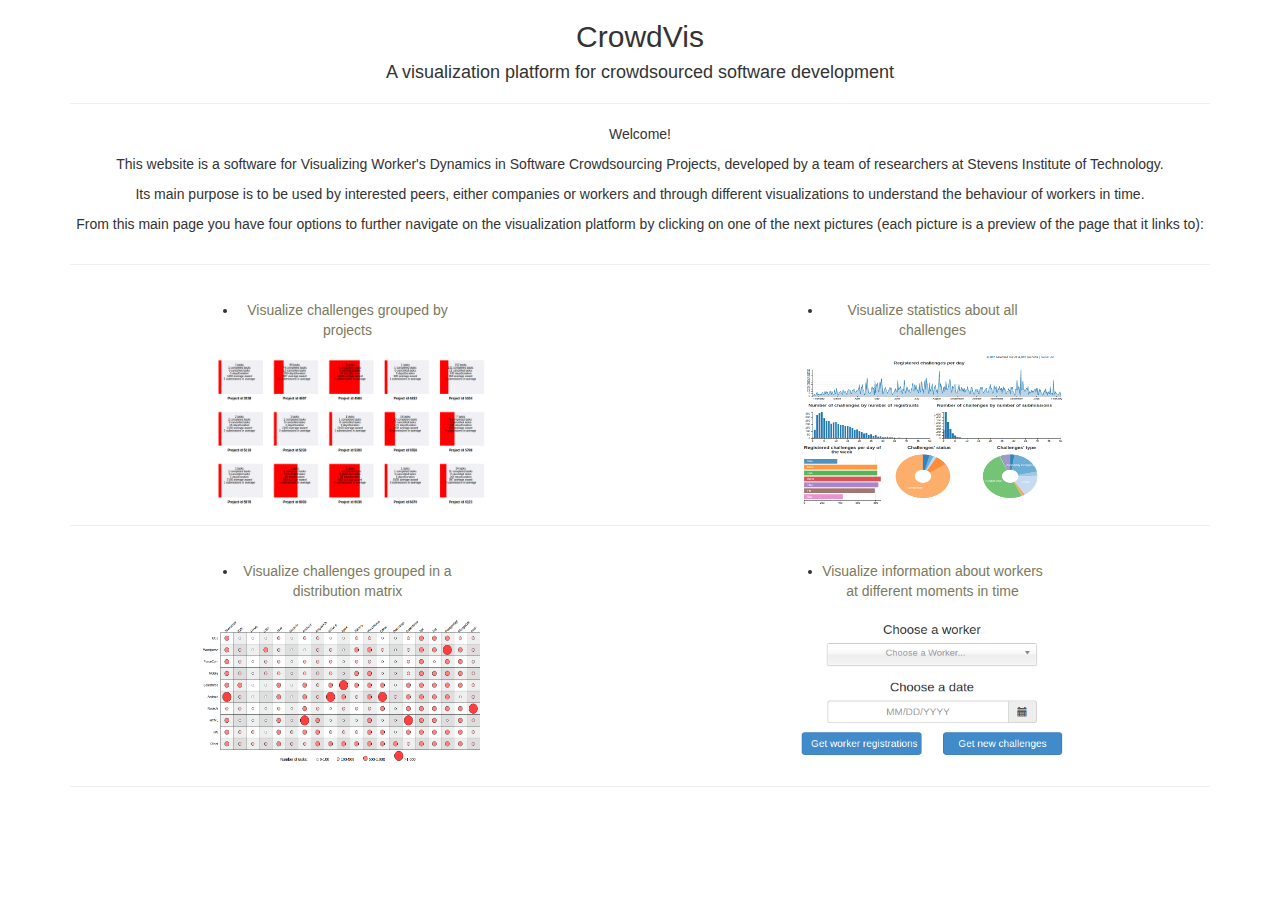
<file: gui/index.html>
<!DOCTYPE html>
<html lang="en">
<head>
	<meta charset="UTF-8">
	<title>Welcome</title>
	<link rel="stylesheet" href="css/style.css">
	<link rel="stylesheet" href="css/bootstrap.min.css">

	<script src='js/libs/jquery-1.7.2.js' type='text/javascript'></script>
	<script src='js/libs/bootstrap.min.js' type='text/javascript'></script>

	<style>
		li span { position: relative; left: -20px; color: #7c795d; font-family: 'Helvetica Neue', sans-serif;  }
		ul{ text-align:center; width:300px;margin-left:auto;margin-right:auto}
li{ float:left;padding:15px}
	</style>
</head>
<body>
	<div class="container" align="center">
		<h2 align="center">CrowdVis</h2>
		<h4 align="center">A visualization platform for crowdsourced software development</h4>

		<hr>

		<div class="row">
			<p> Welcome! </p>
			<p> 
				This website is a software for Visualizing Worker's Dynamics in Software Crowdsourcing Projects,
				developed by a team of researchers at Stevens Institute of Technology.
			</p>
			<p>
				Its main purpose is to be used by interested peers, either companies or workers and through different
				visualizations to understand the behaviour of workers in time.
			</p>
			<p>
				From this main page you have four options to further navigate on the visualization platform by clicking
				on one of the next pictures (each picture is a preview of the page that it links to):
			</p>
		</div>

		<hr>

		<div class="row">
			<div class="col-sm-6">
				<ul>
					<li><span>Visualize challenges grouped by projects</span></li>
				</ul>
				<a href="projects.html">
					<img name="groupedButton"
							onMouseOver="bigImg(this)"
							onMouseOut="normalImg(this)"
							src="data/small_multiples.png"
							width="300" height="150" border="0" alt="javascript button">
				</a>
			</div>
			<div class="col-sm-6">
				<ul>
					<li><span>Visualize statistics about all challenges</span></li>
				</ul>
				<a href="statistics.html">
					<img name="groupedButton"
							onMouseOver="bigImg(this)"
							onMouseOut="normalImg(this)"
							src="data/statistics.png"
							width="300" height="150" border="0" alt="javascript button">
				</a>
			</div>
		</div>
		<hr>
		<div class="row">
			<div class="col-sm-6">
				<ul>
					<li><span>Visualize challenges grouped in a distribution matrix</span></li>
				</ul>
				<a href="matrix.html">
					<img name="matrixButton"
							onMouseOver="bigImg(this)"
							onMouseOut="normalImg(this)"
							src="data/matrix.png"
							width="300" height="150" border="0" alt="javascript button">
				</a>
			</div>
			<div class="col-sm-6">
				<ul>
					<li><span>Visualize information about workers at different moments in time</span></li>
				</ul>
				<a href="search-workers.html">
					<img name="workersButton"
							onMouseOver="bigImg(this)"
							onMouseOut="normalImg(this)"
							src="data/workers.png"
							width="300" height="150" border="0" alt="javascript button">
				</a>
			</div>
		</div>
		<hr>
	</div>

	<script>window.jQuery || document.write('<script src="js/libs/jquery-1.7.2.min.js"><\/script>')</script>

	<script src="js/libs/coffee-script.js"></script>
	<script src="js/libs/isotope.pkgd.min.js"></script>
	<script src="js/libs/d3.min.js"></script>
	<script src="js/libs/queue.min.js"></script>

	<script src="js/utils.js"></script>

	<script type="text/javascript">
		function bigImg(x) {
			x.style.height = "200px";
			x.style.width = "400px";
		}

		function normalImg(x) {
			x.style.height = "150px";
			x.style.width = "300px";
		}

		$('#statistics').on('click', function (e) {
			url = 'statistics.html';
			window.open(url, '_self')
		})

		$('#workers').on('click', function (e) {
			url = 'search-workers.html';
			window.open(url, '_self')
		})

		var wsUrl = getWebServerURL();
		var wakeupUrl =  wsUrl + "/wakeup";
		d3.json(wakeupUrl, function (data) {

		});
	</script>
</body>
<html>
</file>
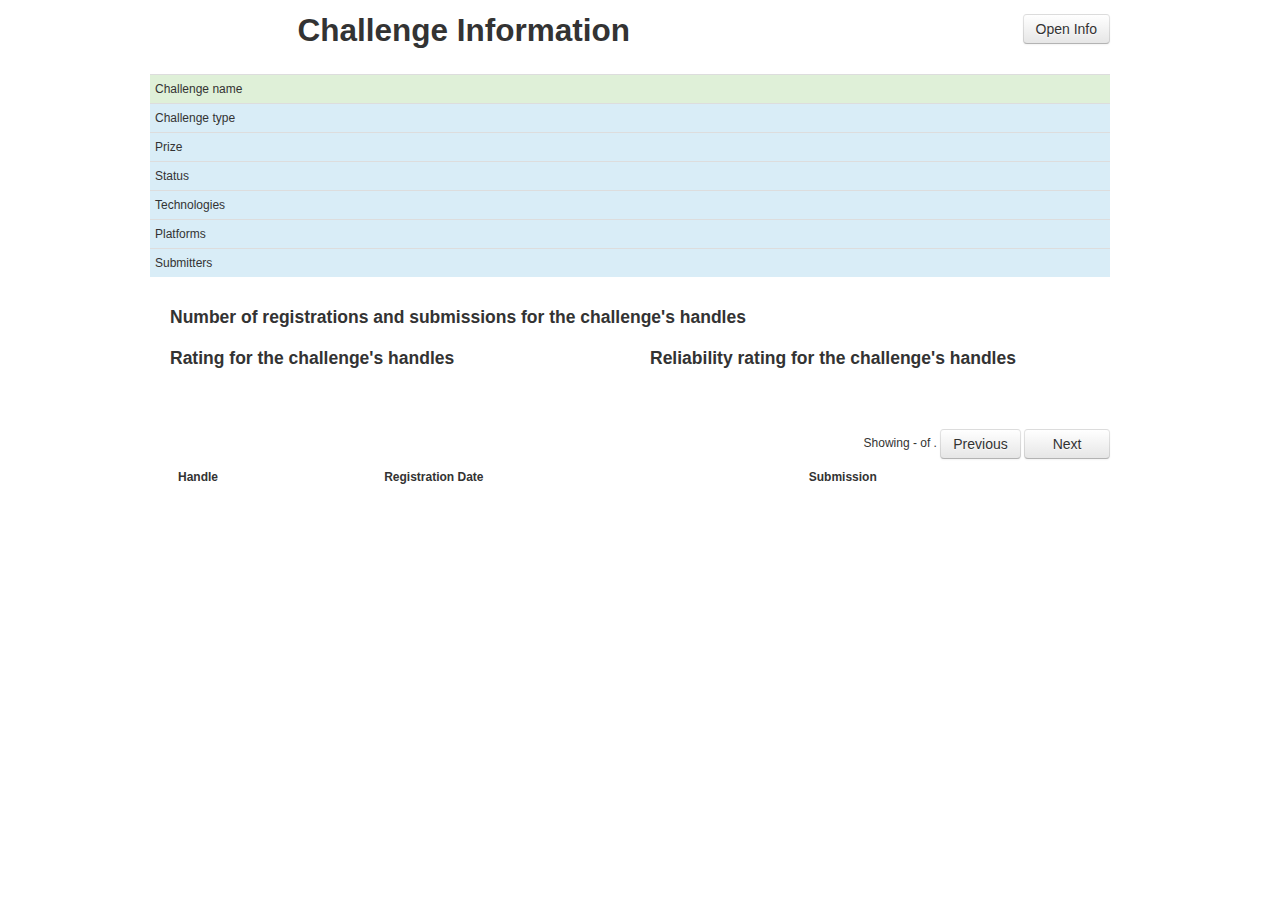
<file: gui/challenge.html>
<!DOCTYPE html>
<html lang='en'>
<head>
  <meta charset='utf-8'>

  <title>Challenge</title>

  <script src='js/libs/d3.v3.js' type='text/javascript'></script>
  <script src='js/libs/crossfilter.js' type='text/javascript'></script>
  <script src='js/libs/dc.js' type='text/javascript'></script>
  <script src='js/libs/jquery-1.9.1.min.js' type='text/javascript'></script>
  <script src='js/libs/bootstrap.min.js' type='text/javascript'></script>

  <link href='css/bootstrap2.min.css' rel='stylesheet' type='text/css'>
  <link href='css/dc.css' rel='stylesheet' type='text/css'>

  <style type="text/css"></style>
  
  <style>
    h4 span {
      font-size:14px;
      font-weight:normal;
      }
    h2 {
      float: right;
    }
    h2 span {
      font-size:14px;
      font-weight:normal;
      }

    #dc-reg-sub-chart .x.axis text, #dc-rating-chart .x.axis text, #dc-rel-rating-chart .x.axis text {
        text-anchor: end !important;
        transform: rotate(-45deg);
    }

    .header {
        cursor:pointer;
        cursor:hand;
    }

    #button_info {
        float: right;
    }
  </style>
</head>

<body>

  <div class='container' style='font: 12px sans-serif;'>
    <div class="row">
      <div class="span6">
        <h2>Challenge Information</h2>
      </div>
      <div class="span6">
        <br>
        <div id="button-info">
            <div id="button_info" class="btn" type="Button">Open Info</div>
      </div>
      </div>
    </div>

    <div class="row">

      <div id="info_hidden" style="display: none;" align="center">
        <p> You have reached the challenge level page! </p>
        <p>
          On this page there are presented informations about the challenge itself and statistics about all
          the workers that registered for this challenge. The page starts with a table that contains basic
          information like name, type, prize, etc about the challenge, continues with 3 visualizations showing
          statistics about the workers that registered for this challenge and ends with a table containing the
          workers. The user can navigate deeper to the user level page by clicking on the link provided in the
          table. 
        </p>
        <p>
          <b>Number of registrations and submissions for the challenge's handles:</b> is a double barchart showing
          how many times the workers registered and submitted solutions in their entire history on the platform.
        </p>
        <p>
          <b>Rating for challenge's handles:</b> is a barchart showing the rating for the workers that registered
          for this challenge.
        </p>
        <p>
          <b>Reliability rating for challenge's handles:</b> is a barchart showing the reliability rating for the
          workers that registered for this challenge.
        </p>
      </div>
    </div>

    <div class="row">
      <br>
      <table class="table table-striped table-condensed">
        <tbody>
          <tr class="success">
            <td>Challenge name</td>
            <td id="challenge-name"></td>
          </tr>
          <tr class="info">
            <td>Challenge type</td>
            <td id="challenge-type"></td>
          </tr>
          <tr class="info">
            <td>Prize</td>
            <td id="challenge-prize"></td>
          </tr>
          <tr class="info">
            <td>Status</td>
            <td id="challenge-status"></td>
          </tr>
          <tr class="info">
            <td>Technologies</td>
            <td id="challenge-tech"></td>
          </tr>
          <tr class="info">
            <td>Platforms</td>
            <td id="challenge-plat"></td>
          </tr>
          <tr class="info">
            <td>Submitters</td>
            <td id="challenge-sub"></td>
          </tr>
        </tbody>
      </table>
    </div>

    <div class='row'>
      <div class='span12' id='dc-reg-sub-chart'>
        <h4>
          Number of registrations and submissions for the challenge's handles
          <span>
            <a class="reset"
              href="javascript:regSubChart.filterAll();dc.redrawAll();"
              style="display: none;">
              reset
            </a>
          </span>
        </h4>
      </div>
    </div>

    <div class='row'>
      <div class='span6' id='dc-rating-chart'>
        <h4>
          Rating for the challenge's handles
          <span>
            <a class="reset"
              href="javascript:ratingChart.filterAll();dc.redrawAll();"
              style="display: none;">
              reset
            </a>
          </span>
        </h4>
      </div>

      <div class='span6' id='dc-rel-rating-chart'>
        <h4>
          Reliability rating for the challenge's handles
          <span>
            <a class="reset"
              href="javascript:relRatingChart.filterAll();dc.redrawAll();"
              style="display: none;">
              reset
            </a>
          </span>
        </h4>
      </div>
    </div>

    <div class="row">
      <div class="span12" style="height:50px;"></div>
      <div class='span12'>
          <div id="paging" style="float:right">
            Showing <span id="begin"></span>-<span id="end"></span> of <span id="size"></span>.
            <input id="last" class="btn" type="Button" value="Previous" onclick="javascript:last()" />
            <input id="next" class="btn" type="button" value="    Next    " onclick="javascript:next()"/>
          </div>
          <table class='table table-hover' id='dc-table-graph'>
            <thead>
              <tr class='header'>
                <th class="data-table-col" data-col="handle">Handle</th>
                <th class="data-table-col" data-col="registrationDate">Registration Date</th>
                <th class="data-table-col" data-col="submitted">Submission</th>
              </tr>
            </thead>
          </table>
      </div>
    </div>

  </div>

  <script src="js/utils.js"></script>
  <script src="js/challenge.js"></script>
</body>
</html>
</file>
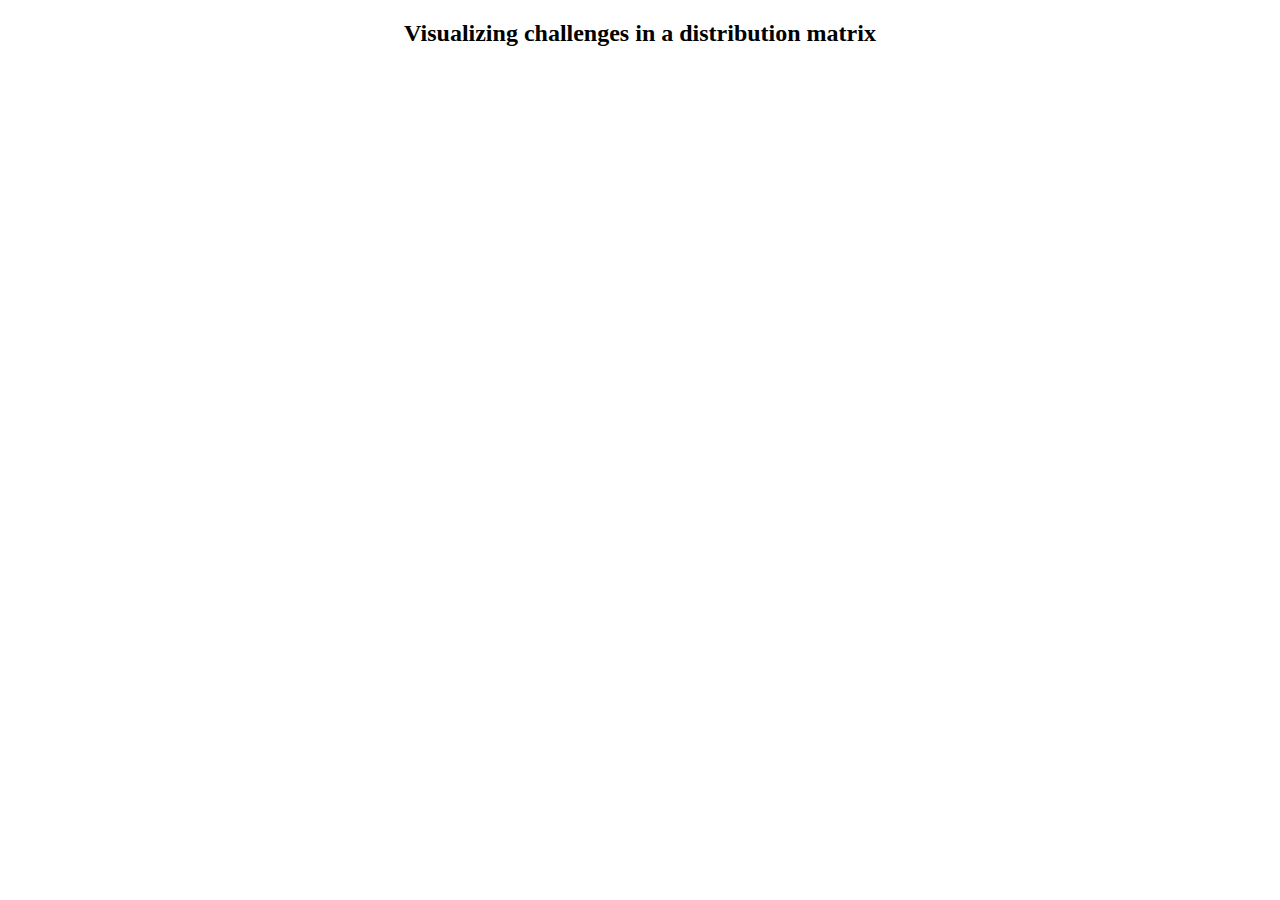
<file: gui/matrix.html>
<!DOCTYPE html>
<html lang="en">
<head>
  <meta charset="UTF-8">
  <title>TC projects</title>

  <style>
  .grow rect {
    stroke: black;
    shape-rendering: crispEdges;
    fill: none;
  }
   
   
  .axis text {
    font: 13px sans-serif;
  }
   
  .legend text {
  	font: 15px sans-serif;
  }
   
  .axis path,
  .axis line {
    fill: none;
    stroke: #000;
    shape-rendering: crispEdges;
  }
   
  .x.axis path,
  .x.axis line {
    display: none;
  }
   
   
  .y.axis path,
  .y.axis line {
    display: none;
  }
  </style>
</head>

<body>
  <div class="container" align="center">
    <h2 align="center">Visualizing challenges in a distribution matrix</h2>
  
    <svg class="chart"></svg>
  </div>

  <script src="http://d3js.org/d3.v3.min.js"></script>

  <script src="js/matrix.js"></script>
</body>
</file>
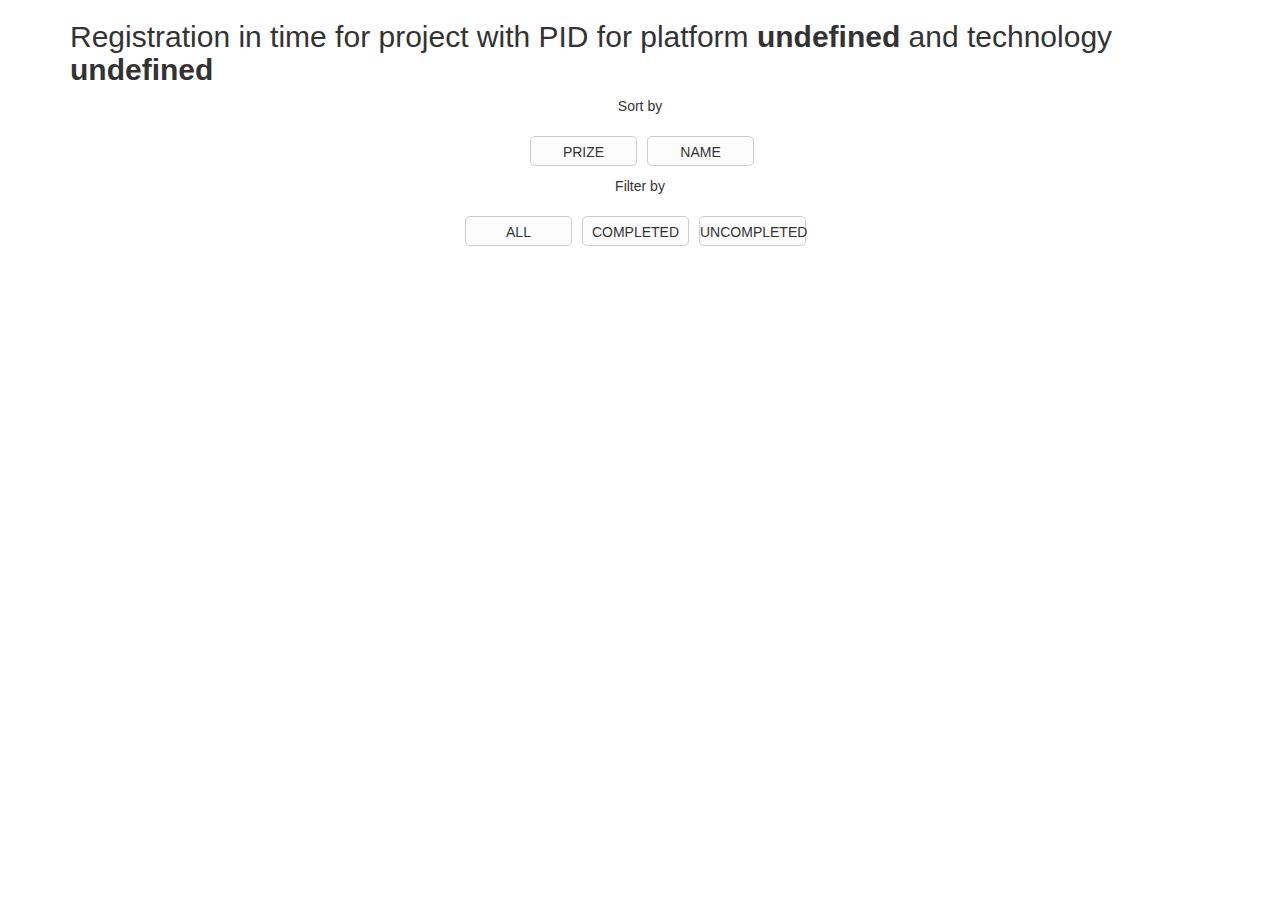
<file: gui/project.html>
<!DOCTYPE html>
<html lang="en">
<head>
	<meta charset="UTF-8">
	<title>Project status</title>
	<link rel="stylesheet" href="css/style.css">
	<link rel="stylesheet" href="css/bootstrap.min.css">
</head>
<body>
	<div class="container">
		<h2 id="header">Registration in time for project with PID </h2>

		<p align="center"> Sort by </p>
		<div id="button-wrap-sort">
	        <div id="prize" class="button">PRIZE</div>
	        <div id="name" class="button">NAME</div>
      	</div>

      	<p align="center"> Filter by </p>
		<div id="button-wrap-filter">
			<div id="all" data-filter="*" class="button">ALL</div>
	        <div id="completed" data-filter=".completed" class="button">COMPLETED</div>
	        <div id="uncompleted" data-filter=".uncompleted" class="button">UNCOMPLETED</div>
      	</div>

		<div id="vis"></div>
	</div>

	<script>window.jQuery || document.write('<script src="js/libs/jquery-1.7.2.min.js"><\/script>')</script>

	<script src="js/libs/coffee-script.js"></script>
	<script src="js/libs/isotope.pkgd.min.js"></script>
	<script src="js/libs/d3.min.js"></script>
	<script src="js/libs/queue.min.js"></script>
	<script type="text/coffeescript" src="coffee/tasks.coffee"></script>
</body>
<html>
</file>
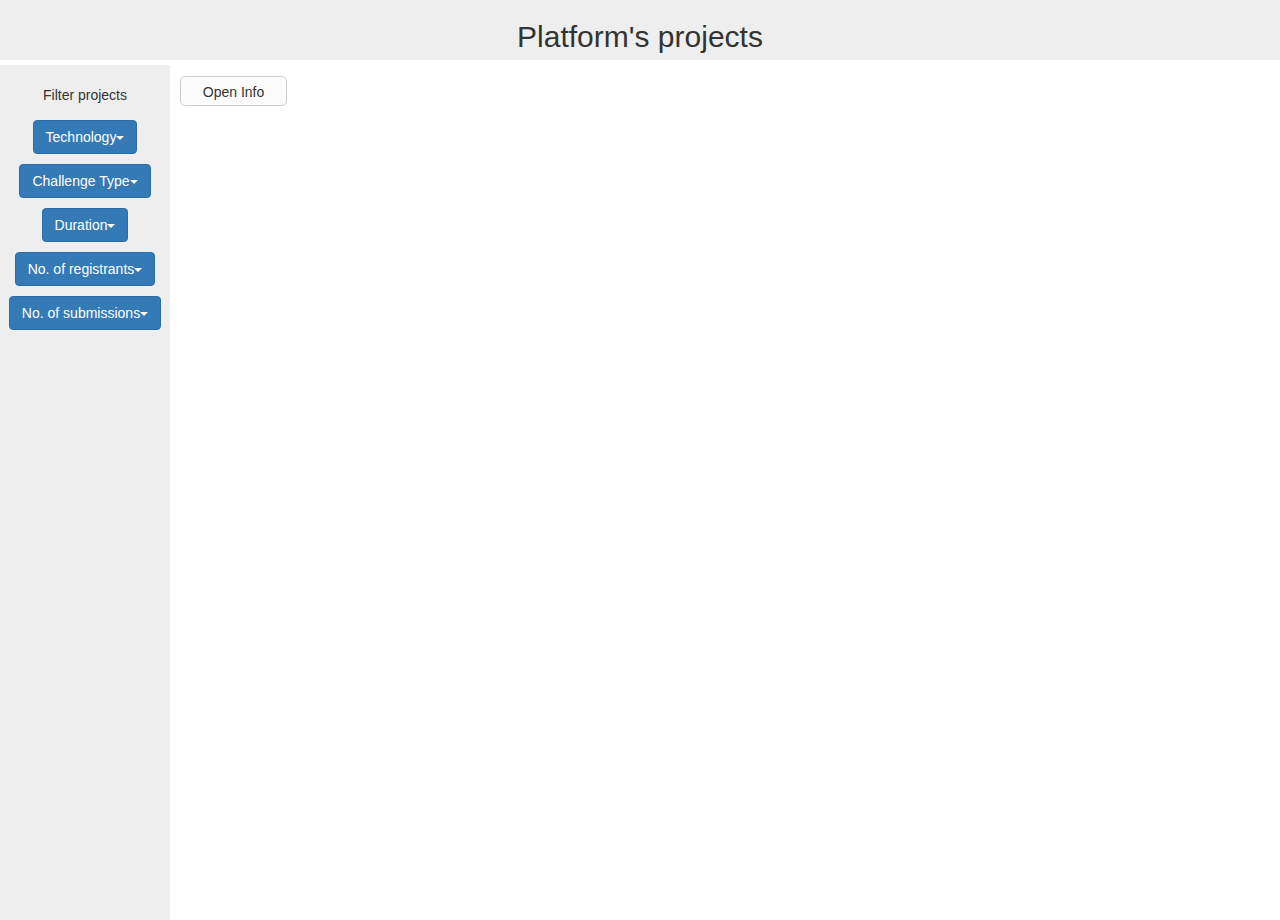
<file: gui/projects.html>
<!DOCTYPE html>
<html lang="en">
<head>
	<meta charset="UTF-8">
	<title>TC projects</title>

	<link rel="stylesheet" href="css/bootstrap.min.css">
	<link rel="stylesheet" href="css/style.css">
	<link rel="stylesheet" href="css/projects_style.css">
</head>
<body>
	<div id="top">
		<h2 align="center">Platform's projects</h2>
	</div>
	<hr>

	<div id="left">
			<ul id="nav" align="center">
				<li>
					Filter projects
				</li>
				<li class="dropdown">
					<button class="btn btn-primary dropdown-toggle" type="button" data-toggle="dropdown">
						Technology<span class="caret"></span>
					</button>
					<ul id="tech" class="dropdown-menu">
						<li><a id="html" data-filter=".html" href="#">HTML</a></li>
						<li><a id="css" data-filter=".css" href="#">CSS</a></li>
						<li><a id="java" data-filter=".java" href="#">Java</a></li>
						<li><a id="js" data-filter=".javascript" href="#">JavaScript</a></li>
						<li><a id="c++" data-filter=".c++" href="#">C++</a></li>
						<li><a id="nodejs" data-filter=".nodejs" href="#">Node.js</a></li>
						<li><a id="python" data-filter=".python" href="#">Python</a></li>
						<li><a id="csharp" data-filter=".csharp" href="#">C#</a></li>
						<li><a id="dojo" data-filter=".dojo" href="#">Dojo</a></li>
						<li><a id="android" data-filter=".android" href="#">Android</a></li>
						<li><a id="ios" data-filter=".ios" href="#">iOS</a></li>

						<li><a id="other" data-filter=".other" href="#">Other</a></li>

						<li><a id="all" data-filter="*" href="#">All</a></li>
					</ul>
				</li>
				<li class="dropdown">
					<button class="btn btn-primary dropdown-toggle" type="button" data-toggle="dropdown">
						Challenge Type<span class="caret"></span>
					</button>
					<ul id="type" class="dropdown-menu">
						<li><a id="first2finish" data-filter=".first2finish" href="#">First 2 Finish</a></li>
						<li><a id="assemblycompetition" data-filter=".assemblycompetition" href="#">Assembly Competition</a></li>
						<li><a id="code" data-filter=".code" href="#">Code</a></li>
						<li><a id="uiprototypecompetition" data-filter=".uiprototypecompetition" href="#">UI Prototype Competition</a></li>
						<li><a id="bughunt" data-filter=".bughunt" href="#">Bug Hunt</a></li>
						<li><a id="architecture" data-filter=".architecture" href="#">Architecture</a></li>
						<li><a id="copilotposting" data-filter=".copilotposting" href="#">Copilot Posting</a></li>
						<li><a id="contentcreation" data-filter=".contentcreation" href="#">Content Creation</a></li>
						<li><a id="testsuites" data-filter=".testsuites" href="#">Test Suites</a></li>
						<li><a id="testscenarios" data-filter=".testscenarios" href="#">Test Scenarios</a></li>
						<li><a id="conceptualization" data-filter=".conceptualization" href="#">Conceptualization</a></li>

						<li><a id="all" data-filter="*" href="#">All</a></li>
					</ul>
				</li>
				<li class="dropdown">
					<button class="btn btn-primary dropdown-toggle" type="button" data-toggle="dropdown">
						Duration<span class="caret"></span>
					</button>
					<ul id="duration" class="dropdown-menu">
						<li><a id="ten" data-filter=".ten" href="#">1 to 10 days</a></li>
						<li><a id="thirty" data-filter=".thirty" href="#">11 to 30 days</a></li>
						<li><a id="hundred" data-filter=".hundred" href="#">31 to 100 days</a></li>
						<li><a id="more" data-filter=".more" href="#">more than 100 days</a></li>

						<li><a id="all" data-filter="*" href="#">All</a></li>
					</ul>
				</li>
				<li class="dropdown">
					<button class="btn btn-primary dropdown-toggle" type="button" data-toggle="dropdown">
						No. of registrants<span class="caret"></span>
					</button>
					<ul id="registrants" class="dropdown-menu">
						<li><a id="fivereg" data-filter=".fivereg" href="#">0 to 5</a></li>
						<li><a id="twentyreg" data-filter=".twentyreg" href="#">6 to 20</a></li>
						<li><a id="fiftyreg" data-filter=".fiftyreg" href="#">21 to 50</a></li>
						<li><a id="hundredreg" data-filter=".hundredreg" href="#">51 to 100</a></li>
						<li><a id="morereg" data-filter=".morereg" href="#">more than 100</a></li>

						<li><a id="all" data-filter="*" href="#">All</a></li>
					</ul>
				</li>
				<li class="dropdown">
					<button class="btn btn-primary dropdown-toggle" type="button" data-toggle="dropdown">
						No. of submissions<span class="caret"></span>
					</button>
					<ul id="submissions" class="dropdown-menu">
						<li><a id="onesub" data-filter=".onesub" href="#">1</a></li>
						<li><a id="twosub" data-filter=".twosub" href="#">2</a></li>
						<li><a id="fivesub" data-filter=".fivesub" href="#">3 to 5</a></li>
						<li><a id="tensub" data-filter=".tensub" href="#">6 to 10</a></li>
						<li><a id="moresub" data-filter=".moresub" href="#">more than 10</a></li>

						<li><a id="all" data-filter="*" href="#">All</a></li>
					</ul>
				</li>
			</ul>
		</div>

	<div id="content">
		<div id="button-info">
	        <div id="button_info" class="button">Open Info</div>
      	</div>

		<div id="info_hidden" style="display: none;" align="center">
			<p> You have reached the project level page! </p>
			<p>
				In this page all the projects are presented using small multiples visualization, each of the squares
				representing a project. The squares are drawn using red and grey color, representing the percentage of 
				projects that has been completed or canceled within that project. Further on, the squares show some 
				information about the project in order to get a glimpse about that project before clicking on it. Clicking
				on one of the squares is getting you to the project's challenges level where you will be able to
				visualize another small multiple containing all the challenges that belongs to a specific project.
			</p>
			<p>
				On the left hand side of the page there is filtering section. You can select multiple filters for searching
				for the project that it is the most interesting you.
			</p>
		</div>

		<div> </div>

		<div class="container" align="center">
			<div id="vis" style="position: absolute;"></div>
		</div>
	</div>

	<!--<script>window.jQuery || document.write('<script src="js/libs/jquery-1.7.2.min.js"><\/script>')</script>-->

	<script src="js/libs/coffee-script.js"></script>
	<script src="js/libs/d3.min.js"></script>
	<script src="js/libs/queue.min.js"></script>
	<script type="text/coffeescript" src="coffee/projects.coffee"></script>

	<!-- Latest compiled and minified CSS -->
	<link rel="stylesheet" href="http://maxcdn.bootstrapcdn.com/bootstrap/3.3.6/css/bootstrap.min.css">
	<!-- jQuery library -->
	<script src="https://ajax.googleapis.com/ajax/libs/jquery/1.12.0/jquery.min.js"></script>
	<!-- Latest compiled JavaScript -->
	<script src="http://maxcdn.bootstrapcdn.com/bootstrap/3.3.6/js/bootstrap.min.js"></script>

	<script src="js/libs/isotope.pkgd.min.js"></script>
</body>
<html>
</file>
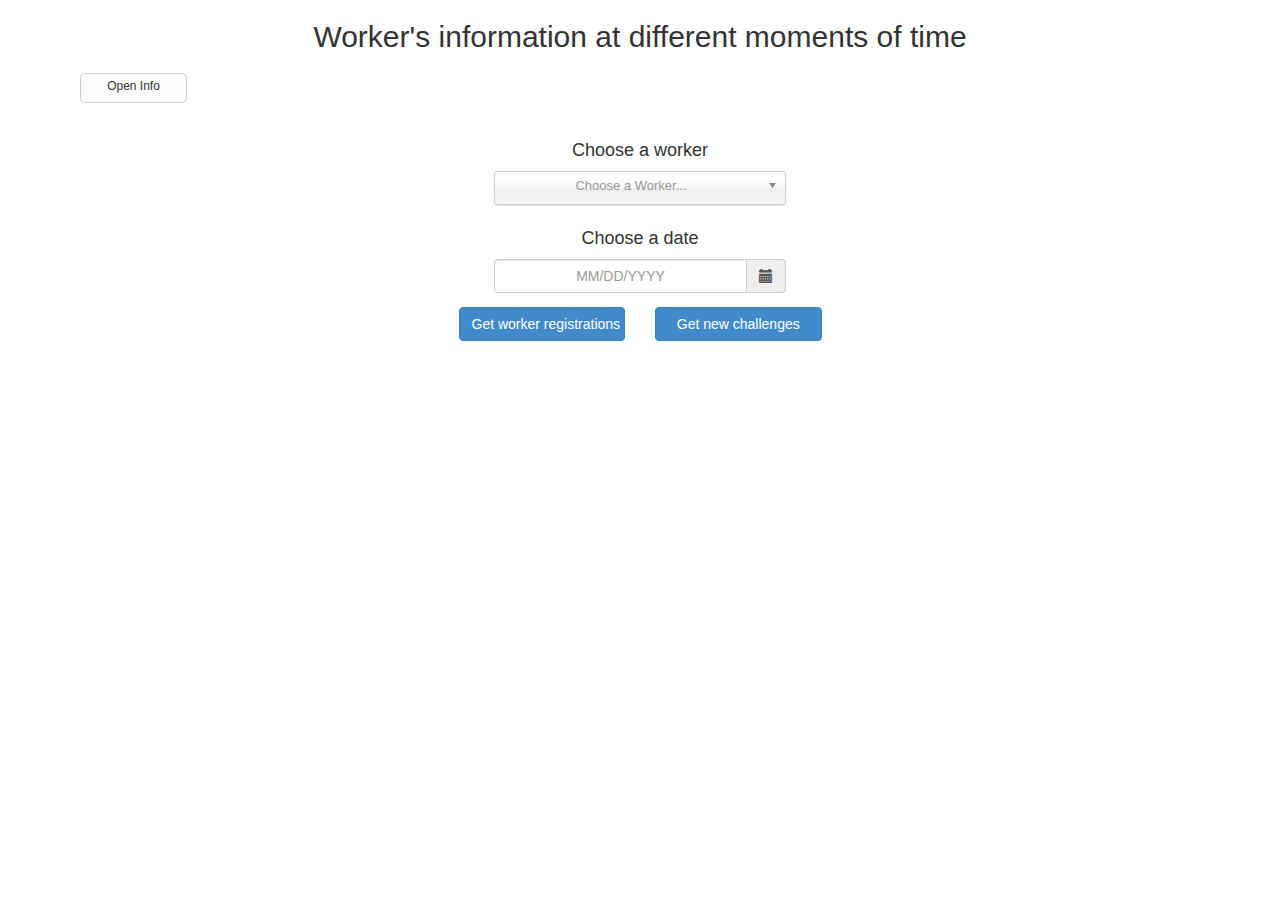
<file: gui/search-workers.html>
<!DOCTYPE html>
<html lang="en">
<head>
	<meta charset="UTF-8">
	<title>Workers searching</title>

	<script src='js/libs/d3.v3.js' type='text/javascript'></script>
	<script src='js/libs/crossfilter.js' type='text/javascript'></script>
	<script src='js/libs/dc.js' type='text/javascript'></script>
	<script src='js/libs/jquery-1.9.1.min.js' type='text/javascript'></script>
	<script src='js/libs/jquery-ui-1.12.1.js' type='text/javascript'></script>

	<script src='js/libs/bootstrap.min.js' type='text/javascript'></script>

	<link href='css/bootstrap.min.css' rel='stylesheet' type='text/css'>
	<link href='css/dc.css' rel='stylesheet' type='text/css'>
	<link href='css/jquery-ui-1.12.1.css' rel='stylesheet' type='text/css'>

	<link rel="stylesheet" href="css/style.css">

	<script src='js/libs/chosen.jquery.min.js' type='text/javascript'></script>
	<script src='js/libs/chosen.proto.min.js' type='text/javascript'></script>

	<link href='js/libs/chosen.min.css' rel='stylesheet' type='text/css'>

	<style type="text/css">
		.date-form {
			width: 50%;
		}

		#button-run {
			width: 30%;
			height: 34px;
			float: right;
		}

		#button-get-chal {
			width: 30%;
			height: 34px;
			float: left;
		}

		.chosen-container-single .chosen-single {
			height: 34px;
			border-radius: 3px;
			border: 1px solid #CCCCCC;
		}
		.chosen-container-single .chosen-single span {
			padding-top: 2px;
		}
		.chosen-container-single .chosen-single div b {
			margin-top: 2px;
		}
	</style>
</head>
<body>
	<div class="container" align="center">
		<div class="row">
			<div class="col-sm-12">
				<h2>Worker's information at different moments of time</h2>
			</div>
		</div>

		<div class="row">
		<div class="col-sm-12">
				<div id="button-info">
					<div id="button_info" class="button" type="Button">Open Info</div>
				</div>
			</div>
		</div>

		<div class="row">
			<div id="info_hidden" style="display: none;" align="center">
				<p> You have reached the workers searching level! </p>
				<p>
					This page is a fast way to access information about a worker. It provides two types of information:
				</p>
				<p>
					<b>The worker's registrations</b> can be accessed by clicking the first button: <i>Get worker registrations</i>.
					Previously, the user needs to click on the dropdown box and select a worker. If no date is selected from the second box,
					then all worker's registrations are going to be pulled out. If a date is selected, only the challenges that the user was
					registered for at that date will be showed up.
				</p>
				<p>
					<b>The available challenges</b> for the worker can be accessed by clicking the second button: <i>Get new challenges</i>.
					Previously, the user needs to click on the datetime box and select a date. The result will be a table containing all
					the available challenges at the chosen date.
				</p>
				<p>
					From this page the user can navigate to the project page, challenge page and worker page by clicking on different links
					provided once the information is pulled out as explained before.
				</p>
			</div>
		</div>

		<br> <br>

		<div class="row">
			<div class="col-sm-3"> </div>
			<div class="col-sm-6">
				<div class="row">
					<h4>Choose a worker</h4>
					<select id="projectSelectorDropdown" data-placeholder="Choose a Worker..." class="chosen-select" tabindex="2">
						<option value=""></option>
					</select>
				</div>
				<br>
				<div class="row">
				<h4>Choose a date</h4>
					<div class="date-form">
						<div class="control-group">
								<div class="controls">
								<div class="input-group">
									<input id="date-picker-1" type="text" class="date-picker form-control" placeholder="MM/DD/YYYY" style="text-align:center"/>
									<label for="date-picker-1" class="input-group-addon btn"><span class="glyphicon glyphicon-calendar"></span></label>
								</div>
							</div>
						</div>
					</div>
				</div>
			</div>
		</div>

		<br>
		<div class="row">
			<div class="col-sm-6">
				<div id="button-run" class="btn btn-primary btn-default" type="Button">Get worker registrations</div>
			</div>
			<div class="col-sm-6">
				<div id="button-get-chal" class="btn btn-primary btn-default" type="Button">Get new challenges</div>
			</div>
		</div>

		<br> <br>
		<div class="row" style="display: none;" id="registrations-table">
			<h3 id="registrations-title"></h3>
			<div id="paging" style="float:right">
				Showing <span id="begin-reg"></span>-<span id="end-reg"></span> of <span id="size-reg"></span>.
				<input id="last-reg" class="btn btn-secondary" type="button" value="Previous" onclick="javascript:last('reg')" />
				<input id="next-reg" class="btn" type="button" value="    Next    " onclick="javascript:next('reg')"/>
			</div>
			<table class='table table-hover' id='dc-reg-table'>
				<thead>
					<tr class='header'>
						<th>Challenge Name</th>
						<th>Registration Start Date</th>
						<th>Submission End Date</th>
						<th>Challenge Type</th>
						<th>Submitted</th>
						<th>Prize</th>
					</tr>
				</thead>
			</table>
		</div>

		<br> <br>
		<div class="row" style="display: none;" id="new-challenges-table">
			<h3 id="new-challenges-title"></h3>
			<div id="paging" style="float:right">
				Showing <span id="begin-chl"></span>-<span id="end-chl"></span> of <span id="size-chl"></span>.
				<input id="last-chl" class="btn btn-secondary" type="button" value="Previous" onclick="javascript:last('chl')" />
				<input id="next-chl" class="btn" type="button" value="    Next    " onclick="javascript:next('chl')"/>
			</div>
			<table class='table table-hover' id='dc-new-challenges-table'>
				<thead>
					<tr class='header'>
						<th>Challenge Name</th>
						<th>Registration Start Date</th>
						<th>Submission End Date</th>
						<th>Challenge Type</th>
						<th>Number of registrants</th>
						<th>Prize</th>
					</tr>
				</thead>
			</table>
		</div>
	</div>

	<script src="js/utils.js"></script>
	<script src="js/search-workers.js"></script>

	<script>
		$(function() {
			$('.chosen-select').chosen();
			$('.chosen-select-deselect').chosen({ allow_single_deselect: true });
			$('.date-picker').datepicker({
				dateFormat: 'yy-mm-dd'
			});
		});
	</script>
</body>
</html>
</file>
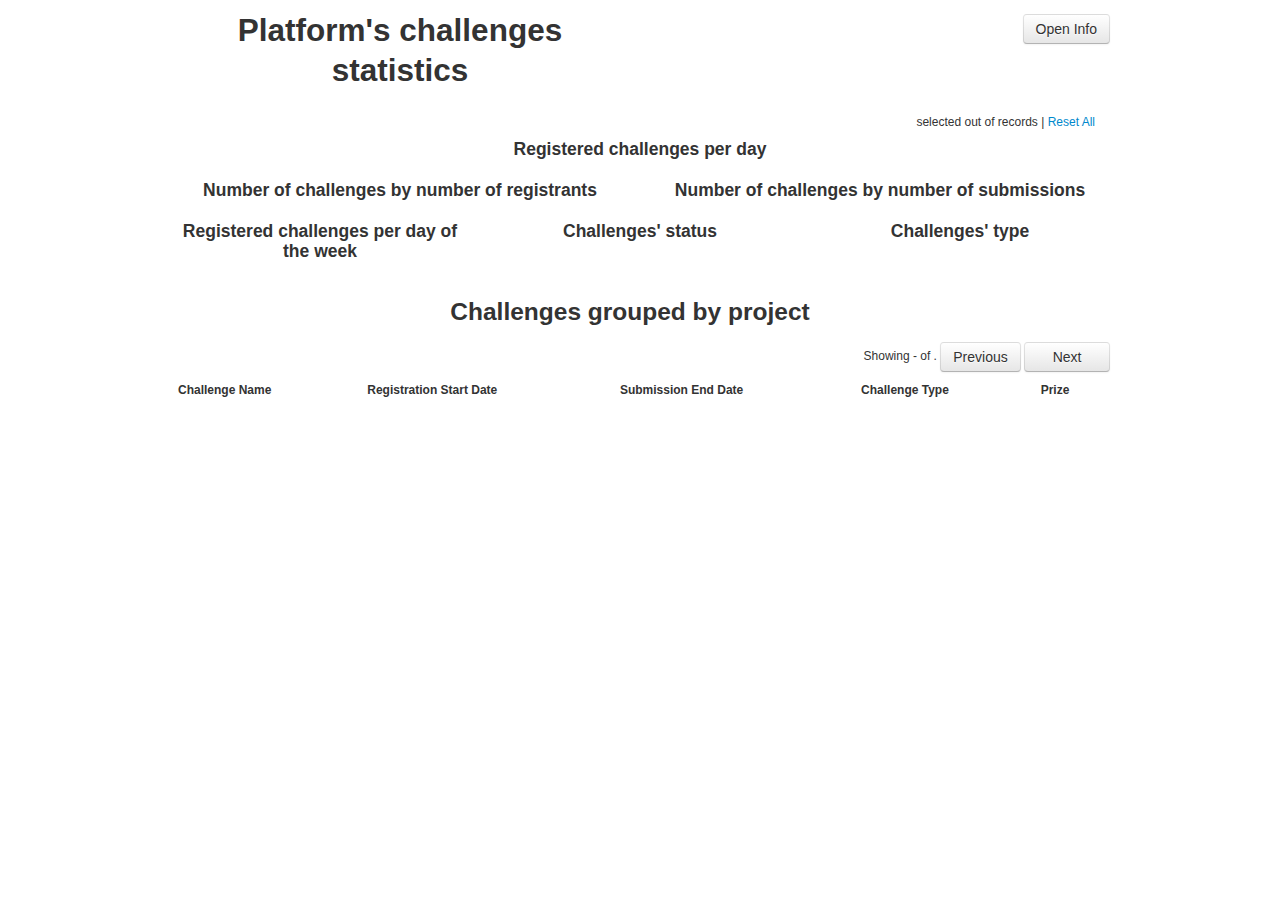
<file: gui/statistics.html>
<!DOCTYPE html>
<html lang='en'>
<head>
  <meta charset='utf-8'>

  <title>Statistics</title>

  <script src='js/libs/d3.v3.js' type='text/javascript'></script>
  <script src='js/libs/crossfilter.js' type='text/javascript'></script>
  <script src='js/libs/dc.js' type='text/javascript'></script>
  <script src='js/libs/jquery-1.9.1.min.js' type='text/javascript'></script>
  <script src='js/libs/bootstrap.min.js' type='text/javascript'></script>

  <link href='css/bootstrap2.min.css' rel='stylesheet' type='text/css'>
  <link href='css/dc.css' rel='stylesheet' type='text/css'>

  <style type="text/css"></style>
  
  <style>
    h4 span {
      font-size:14px;
      font-weight:normal;
      }
    h2 {
      float: right;
    }
    h2 span {
      font-size:14px;
      font-weight:normal;
      }
    h4, h2, h3 {
      text-align: center;
    }
    #button_info {
        float: right;
    }

    .dc-chart g.row text {
      fill: black;
    }
  </style>
</head>

<body>

<div class='container' style='font: 12px sans-serif;'>
  <div class="row">
    <div class="span6">
      <h2>Platform's challenges statistics</h2>
    </div>
    <div class="span6">
      <br>
      <div id="button-info">
        <div id="button_info" class="btn" type="Button">Open Info</div>
      </div>
    </div>
  </div>

  <div class="row">
      <div id="info_hidden" style="display: none;" align="center">
        <p> You have reached the statistics level page! </p>
        <p>
          On this page there are presented statistics about the platform. It contains 6 interactive visualizations
          that can be filtered out. Nevertheless, the other visualizations will respond to any visualization filtering.
          On the top of the page, the user can see the total number of challenges and the number of challenges that are
          currently selected after applying different filters.
        </p>
        <p>
          <b>Registered challenges per day</b> is a line chart that shows how the challenges got added to the platform
          during the entire period that exists in the database. On the horizontal axis, the time is represented while the
          vertical one shows the number of challenges that have been added on a specific day. The visualization can be filtered
          out by dragging regions with the mouse.
        </p>
        <p>
          <b>Number of challenges by number of registrants</b> is a barchart that represents a histogram showing how many
          people are usually registering for challenges. The horizontal axis shows how many people registered for a challenge while
          on the vertical one is represented the number of occurrences for that specific number of registrations.
        </p>
        <p>
          <b>Number of challenges by number of submissions</b> is a similar barcharr to the previous one but representing the
          number of submissions for challenges on the horizantal axis. 
        </p>
        <p>
          <b>Registered challenges per day of the week</b> is a rowchart that basically shows the same information as the
          line chart but grouped by the day of the week this time. Thus, the user can see how many challenges has been added on each
          day of the week.
        </p>
        <p>
          <b>Challenges' statuses</b> is a piechart that shows how many challenges have been completed or not. It can be filtered out
          by clicking on different pie chart chunks. 
        </p>
        <p>
          <b>Challenges' types</b> is a piechart that shows how many challenges exist of what type. It can be also filtered out
          by clicking on different pie chart chunks.
        </p>
        <p>
          <b>Challenges grouped by projects</b> is a data table containing all the challenges from the database where only the ones that the user applied filters for.
        </p>
      </div>
  </div>

  <div class="row">
    <div class="span6 dc-data-count">
        <span style="float: right;">
          <span class="filter-count"></span>
           selected out of 
          <span class="total-count"></span>
           records | 
          <a href="javascript:dc.filterAll(); dc.renderAll();">Reset All</a>
        </span>
      
    </div>
  </div>

  <div class='row'>
    <div class='span12' id='dc-time-chart'>
      <h4>
    Registered challenges per day
        <span>
          <a class="reset"
            href="javascript:timeChart.filterAll();dc.redrawAll();"
            style="display: none;">
            reset
          </a>
        </span>
    </h4>
    </div>
  </div>
    
  <div class='row'>
    <div class='span6' id='dc-numRegistrants-chart'>
      <h4>
		Number of challenges by number of registrants
        <span>
          <a class="reset"
            href="javascript:numRegistrantsChart.filterAll();dc.redrawAll();"
            style="display: none;">
            reset
          </a>
        </span>
	  </h4>
    </div>
    <div class='span6' id='dc-numSubmissions-chart'>
	  <h4>
		Number of challenges by number of submissions
        <span>
          <a class="reset"
            href="javascript:numSubmissionsChart.filterAll();dc.redrawAll();"
            style="display: none;">
            reset
          </a>
        </span>
      </h4>
    </div>   
  </div>

  <div class='row'>
    <div class='span4' id='dc-dayweek-chart'>
      <h4>
        Registered challenges per day of the week
        <span>
          <a class="reset"
            href="javascript:dayOfWeekChart.filterAll();dc.redrawAll();"
            style="display: none;">
            reset
          </a>
        </span>
      </h4>
        <div class="clearfix"></div>
    </div>
    <div class='span4' id='dc-status-chart'>
	  <h4>
		Challenges' status
        <span>
          <a class="reset"
            href="javascript:statusChart.filterAll();dc.redrawAll();"
            style="display: none;">
            reset
          </a>
        </span>
      </h4>
    </div>   
    <div class='span4' id='dc-challengeType-chart'>
	  <h4>
    Challenges' type
        <span>
          <a class="reset"
            href="javascript:challengeTypeChart.filterAll();dc.redrawAll();"
            style="display: none;">
            reset
          </a>
        </span>
      </h4>
    </div> 
  </div>

  <div class="row">
    <div class="span12" style="height:20px;"></div>
      <h3>Challenges grouped by project</h3>
      <div class='span12'>
          <div id="paging" style="float:right">
            Showing <span id="begin"></span>-<span id="end"></span> of <span id="size"></span>.
            <input id="last" class="btn" type="Button" value="Previous" onclick="javascript:last()" />
            <input id="next" class="btn" type="button" value="    Next    " onclick="javascript:next()"/>
          </div>
          <table class='table table-hover' id='dc-table-graph'>
            <thead>
              <tr class='header'>
                <th>Challenge Name</th>
                <th>Registration Start Date</th>
                <th>Submission End Date</th>
                <th>Challenge Type</th>
                <th>Prize</th>
              </tr>
            </thead>
          </table>
      </div>
    </div>
</div>

<script src="js/utils.js"></script>
<script src="js/statistics.js"></script>

</body>
</html>
</file>
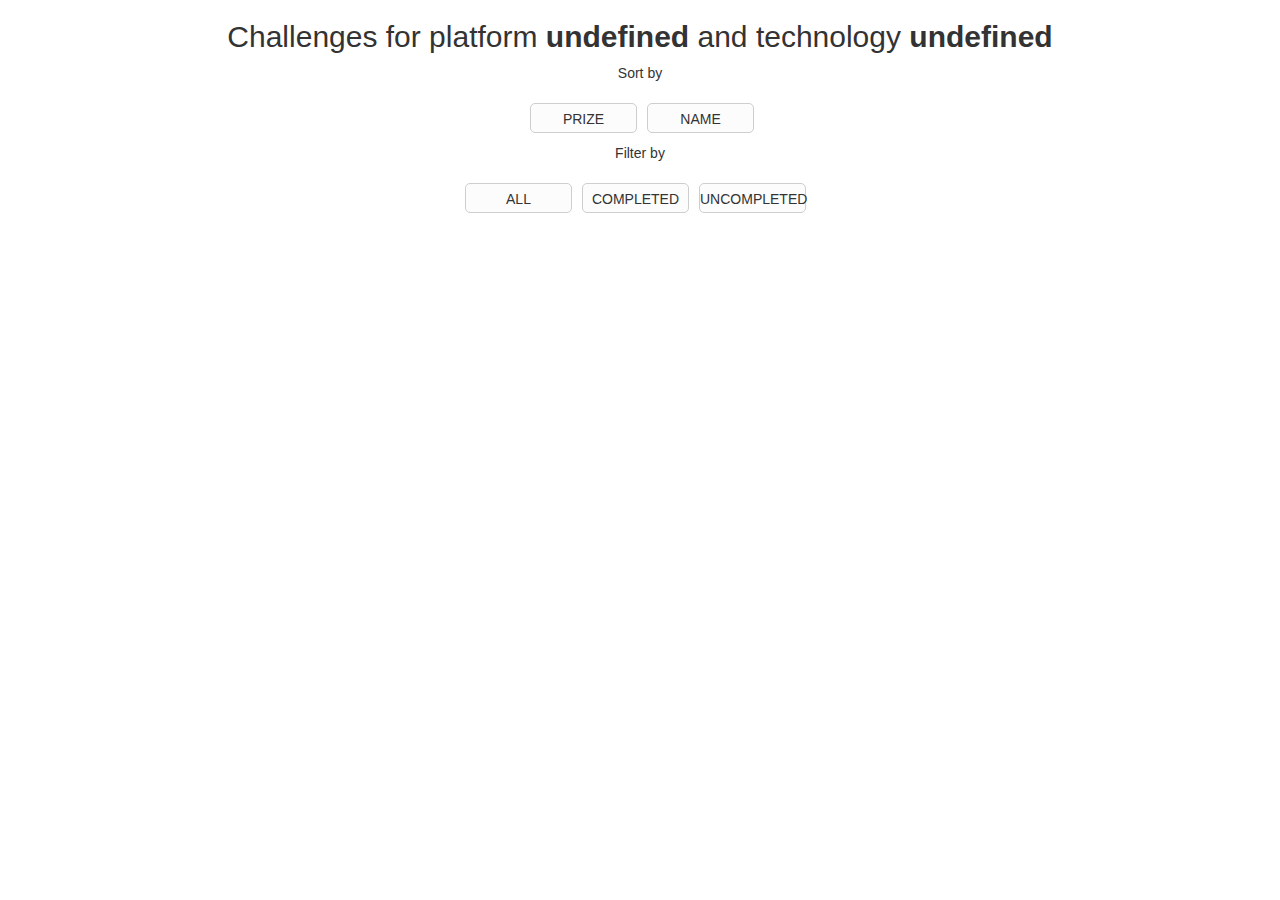
<file: gui/tasks.html>
<!DOCTYPE html>
<html lang="en">
<head>
	<meta charset="UTF-8">
	<title>Project's challenges</title>
	<link rel="stylesheet" href="css/style.css">
	<link rel="stylesheet" href="css/bootstrap.min.css">
</head>
<body>
	<div class="container" align="center">
		<h2 id="header">Challenges</h2>

		<p align="center"> Sort by </p>
		<div id="button-wrap-sort">
	        <div id="prize" class="button">PRIZE</div>
	        <div id="name" class="button">NAME</div>
      	</div>

      	<p align="center"> Filter by </p>
		<div id="button-wrap-filter">
			<div id="all" data-filter="*" class="button">ALL</div>
	        <div id="completed" data-filter=".completed" class="button">COMPLETED</div>
	        <div id="uncompleted" data-filter=".uncompleted" class="button">UNCOMPLETED</div>
      	</div>

		<div id="vis"></div>
	</div>

	<script>window.jQuery || document.write('<script src="js/libs/jquery-1.7.2.min.js"><\/script>')</script>

	<script src="js/libs/coffee-script.js"></script>
	<script src="js/libs/isotope.pkgd.min.js"></script>
	<script src="js/libs/d3.min.js"></script>
	<script src="js/libs/queue.min.js"></script>
	<script type="text/coffeescript" src="coffee/tasks.coffee"></script>
</body>
<html>
</file>
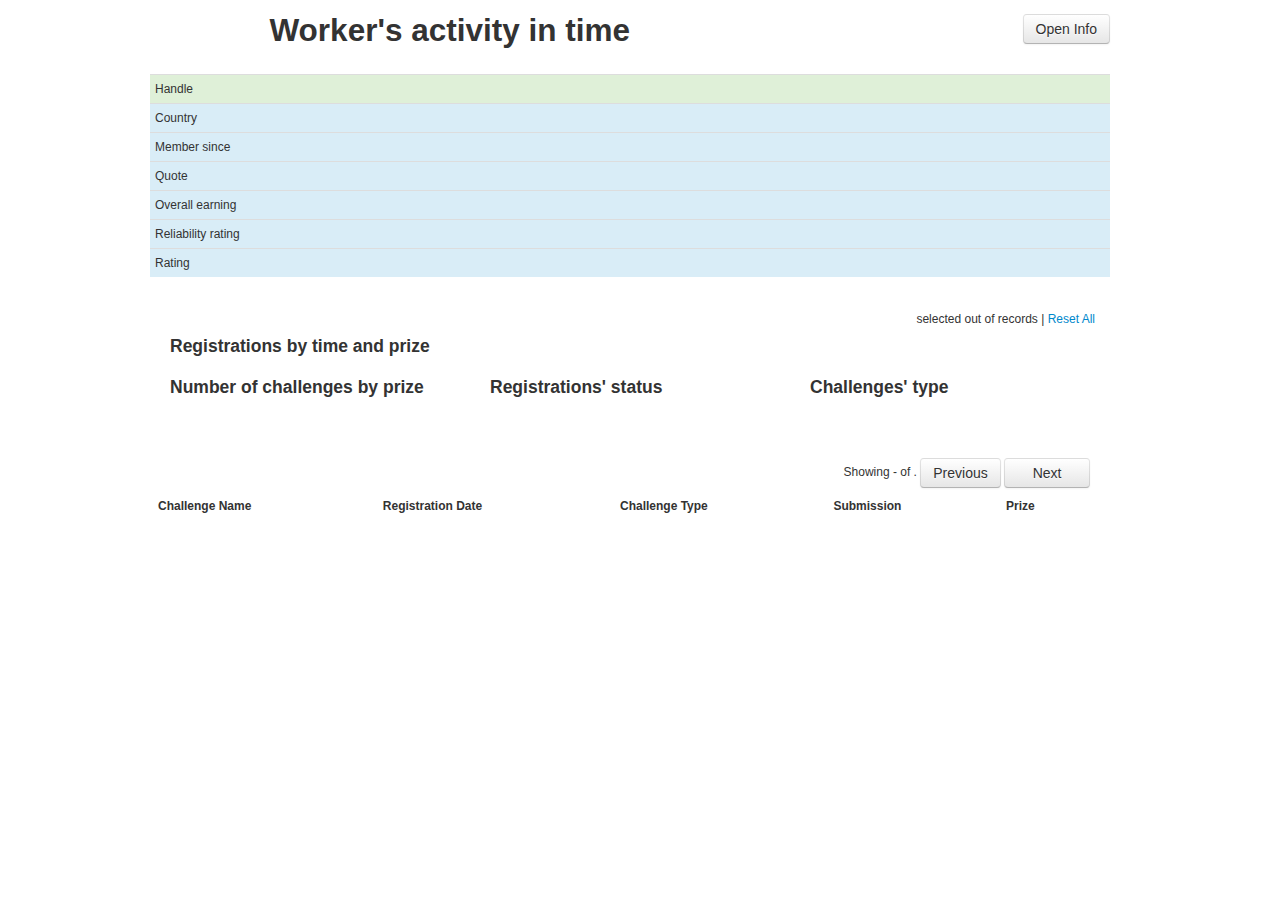
<file: gui/worker.html>
<!DOCTYPE html>
<html lang='en'>
<head>
  <meta charset='utf-8'>

  <title>Worker Information</title>

  <script src='js/libs/d3.v3.js' type='text/javascript'></script>
  <script src='js/libs/crossfilter.js' type='text/javascript'></script>
  <script src='js/libs/dc.js' type='text/javascript'></script>
  <script src='js/libs/jquery-1.9.1.min.js' type='text/javascript'></script>
  <script src='js/libs/bootstrap.min.js' type='text/javascript'></script>

  <link href='css/bootstrap2.min.css' rel='stylesheet' type='text/css'>
  <link href='css/dc.css' rel='stylesheet' type='text/css'>

  <style type="text/css"></style>
  
  <style>
    h4 span {
      font-size:14px;
      font-weight:normal;
      }
    h2 {
      float: right;
    }
    h2 span {
      font-size:14px;
      font-weight:normal;
      }
    #button_info {
        float: right;
    }
    .dc-chart g.row text {
      fill: black;
    }
  </style>
</head>

<body>

  <div class='container' style='font: 12px sans-serif;'>
    <div class="row">
      <div class="span6">
        <h2>Worker's activity in time</h2>
      </div>
      <div class="span6">
        <br>
        <div id="button-info">
          <div id="button_info" class="btn" type="Button">Open Info</div>
        </div>
      </div>
    </div>

    <div class="row">
      <div id="info_hidden" style="display: none;" align="center">
        <p> You have reached the worker level page! </p>
        <p>
          On this page there are presented statistics about a worker. The page starts with a table presenting general
          information about the worker like name, country, rating, etc., continues with 4 interactive visualization
          charts that show the worker's history on the platform and ends with a table that contains all the challenges
          that he registed for.
        </p>
        <p>
          <b>Registrations by time and prize</b> is a scatterplot that is showing the worker's activity
          in time between the first and the last registration. On the vertical axis the prize of each challenge is 
          showed. Every circle in the chart represents a challenge for which the worker registered. By dragging regions
          with the mouse, the visualization is getting filtered out.
        </p>
        <p>
          <b>Number of challenges by prize</b> is a barchart presenting a histogram about the worker's preference for
          different challenges based on the price of the challenge.
        </p>
        <p>
          <b>Registrations' status</b> is a pie chart containing the worker's history of submitting solutions for the 
          challenges that he registered for. By clicking on different chunks of the pie chart, the visualization is getting
          filtered out.
        </p>
        <p>
          <b>Challenges' type</b> is a rowchart showing the type of the challenges that he registered for together with
          the number of challenges for each type. By clicking on different rows of the chart, the visualization is getting
          filtered out.
        </p>
        <p>
          At the bottom of the page there is a table containing all the challenges that the worker registered for on the platform.
          The user can navigate to the challenge level by clicking on a challenge name. All the challenges are grouped
          by the project that they belong to and the user can navigate to the project level by clicking on the project id.
        </p>
      </div>
    </div>

    <div class="row">
      <br>
      <table class="table table-striped table-condensed">
        <tbody>
          <tr class="success">
            <td>Handle</td>
            <td id="handle"></td>
          </tr>
          <tr class="info">
            <td>Country</td>
            <td id="country"></td>
          </tr>
          <tr class="info">
            <td>Member since</td>
            <td id="member-since"></td>
          </tr>
          <tr class="info">
            <td>Quote</td>
            <td id="quote"></td>
          </tr>
          <tr class="info">
            <td>Overall earning</td>
            <td id="earning"></td>
          </tr>
          <tr class="info">
            <td>Reliability rating</td>
            <td id="rel-rating"></td>
          </tr>
          <tr class="info">
            <td>Rating</td>
            <td id="rating"></td>
          </tr>
        </tbody>
      </table>
    </div>

    <div class="row">
        <div class="span12 dc-data-count">
          <span style="float: right;">
            <span class="filter-count"></span>
             selected out of 
            <span class="total-count"></span>
             records | 
            <a href="javascript:dc.filterAll(); dc.renderAll();">Reset All</a>
          </span>
      </div>
    </div>

    <div class='row'>
      <div class='span12' id='dc-registrations-chart'>
        <h4>
          Registrations by time and prize
          <span>
            <a class="reset"
              href="javascript:registrationsChart.filterAll();dc.redrawAll();"
              style="display: none;">
              reset
            </a>
          </span>
        </h4>
      </div>
    </div>

    <div class='row'>
    <div class='span4' id='dc-prize-chart'>
      <h4>
        Number of challenges by prize
        <span>
          <a class="reset"
            href="javascript:prizeChart.filterAll();dc.redrawAll();"
            style="display: none;">
            reset
          </a>
        </span>
      </h4>
        <div class="clearfix"></div>
    </div>
    <div class='span4' id='dc-status-chart'>
    <h4>
    Registrations' status
        <span>
          <a class="reset"
            href="javascript:statusChart.filterAll();dc.redrawAll();"
            style="display: none;">
            reset
          </a>
        </span>
      </h4>
    </div>   
    <div class='span4' id='dc-challengeType-chart'>
    <h4>
    Challenges' type
        <span>
          <a class="reset"
            href="javascript:challengeTypeChart.filterAll();dc.redrawAll();"
            style="display: none;">
            reset
          </a>
        </span>
      </h4>
    </div>

    <div class="row">
      <div class="span12" style="height:50px;"></div>
      <div class='span12'>
          <div id="paging" style="float:right">
            Showing <span id="begin"></span>-<span id="end"></span> of <span id="size"></span>.
            <input id="last" class="btn" type="Button" value="Previous" onclick="javascript:last()" />
            <input id="next" class="btn" type="button" value="    Next    " onclick="javascript:next()"/>
          </div>
          <table class='table table-hover' id='dc-table-graph'>
            <thead>
              <tr class='header'>
                <th>Challenge Name</th>
                <th>Registration Date</th>
                <th>Challenge Type</th>
                <th>Submission</th>
                <th>Prize</th>
              </tr>
            </thead>
          </table>
      </div>
    </div>
  </div>

  </div>

  <script src="js/utils.js"></script>
  <script src="js/worker.js"></script>

</body>
</html>
</file>
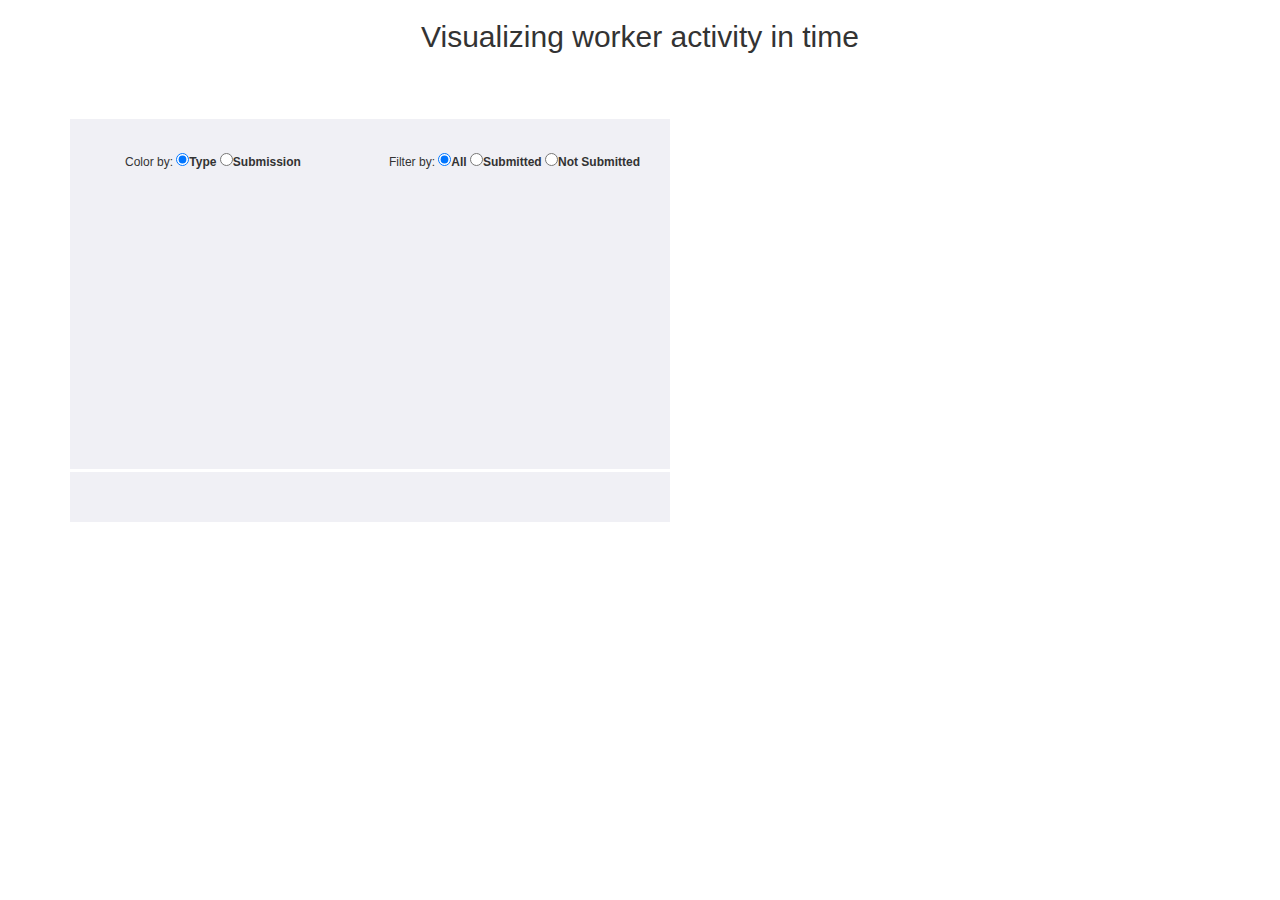
<file: gui/worker_scatterplot.html>
<!DOCTYPE html>
<html lang="en">
<head>
	<meta charset="UTF-8">
	<title>Worker activity</title>

	<link rel="stylesheet" href="css/bootstrap.min.css">
	<link rel="stylesheet" href="css/style.css">
	<link rel="stylesheet" href="css/worker_style.css">
</head>
<body>
	<div class="container">
		<h2 align="center">Visualizing worker activity in time</h2>
		<br> <br>

		<!--
		<div id="colorBy">
			<p align="center" class="title"> Color by </p>
			<div id="button-color-by">
		        <div id="type" class="button">TASK TYPE</div>
		        <div id="submission" class="button">SUBMISSION</div>
	      	</div>
      	</div>
      	-->

      	<br> <br>

		<div class="row">
			<div class="col-sm-6">
				<div id="chart">
					<form id="color-form">
						Color by:
						<label><input type="radio" name="dataset" id="color" value="type" checked>Type </label>
						<label><input type="radio" name="dataset" id="color" value="submission">Submission </label>
					</form>
					<form id="filter-form">
						Filter by:
						<label><input type="radio" name="dataset" id="filter" value="dot" checked>All </label>
						<label><input type="radio" name="dataset" id="filter" value="submitted">Submitted </label>
						<label><input type="radio" name="dataset" id="filter" value="notsubmitted">Not Submitted </label>
					</form>
				</div>
				<div id="legend"></div>
			</div>
			<div class="col-sm-6">
				<div id="pie" align="center"></div>
			</div>
		</div>
	</div>


	<script>
		window.jQuery || document.write('<script src="js/libs/jquery-1.7.2.min.js"><\/script>')
	</script>

	<script src="js/utils.js"></script>

	<script src="js/libs/coffee-script.js"></script>
	<script src="js/libs/d3.min.js"></script>
	<script src="js/libs/queue.min.js"></script>
	<script src="js/worker_scatterplot.js"></script>
</body>
<html>
</file>
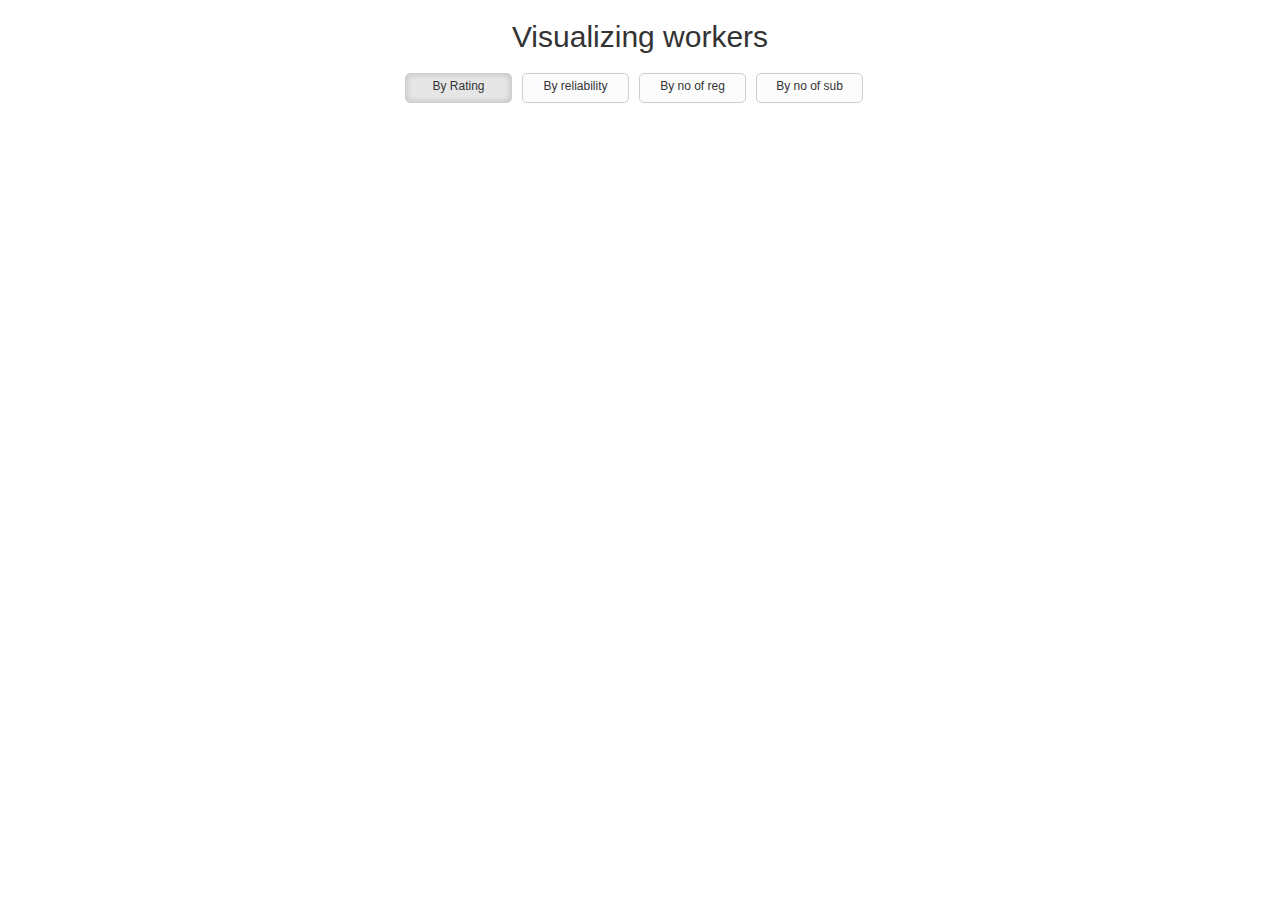
<file: gui/workers.html>
<!DOCTYPE html>
<html lang="en">
<head>
	<meta charset="UTF-8">
	<title>Workers</title>

	<link rel="stylesheet" href="css/bootstrap.min.css">
	<link rel="stylesheet" href="css/style.css">
</head>
<body>
	<div class="container">
		<h2 align="center">Visualizing workers</h2>
		<div id="button-handles">
	        <div id="rating" class="button">By Rating</div>
	        <div id="rel-rating" class="button">By reliability</div>
	        <div id="registrations" class="button">By no of reg</div>
	        <div id="submissions" class="button">By no of sub</div>
      	</div>
		<div id="chart" align="center"></div>
	</div>

	<script>
		window.jQuery || document.write('<script src="js/libs/jquery-1.7.2.min.js"><\/script>')
	</script>

	<script src="js/utils.js"></script>

	<script src="js/libs/coffee-script.js"></script>
	<script src="js/libs/d3.min.js"></script>
	<script src="js/libs/queue.min.js"></script>
	<script src="js/workers.js"></script>
</body>
<html>
</file>
<file: gui/css/style.css>
.chart {
	float: left;
	padding-right: 5px;
	padding-bottom: 5px;
	padding-top:0;
	padding-left:0;
}

.chart2 {
  padding-right: 5px;
  padding-bottom: 5px;
  padding-top:0;
  padding-left:0;
}

.background {
	fill: #F0F0F5;
}

.title {
	font-size: 12px;
	font-weight: bold
}

.info {
	font-size: 10px;
}

.mouse_preview {
  pointer-events: all;
  cursor: pointer;
  fill: #F0F0F5;
}

.area-unf {
  fill: #FF0000;
}

.area {
  fill: #cec6b9;
}

.line {
  fill: none;
  stroke: #74736c;
  stroke-width: 1.4px;
}

svg {
  font-size: 10px;
}

.axis line, .grid line {
  stroke-width: .5px;
  shape-rendering: crispEdges;
  stroke: #fff;
  opacity: 0.5;
  pointer-events: none;
}

.axis path {
  display: none;
}

.hidden {
  display:none;
  opacity: 0.0;
}

#button-wrap-sort {
  width: 250px;
  margin-left: auto;
  margin-right: auto;
  height: 40px;
  margin-bottom: 10px;
  padding-left: 5px;
}

#button-wrap-filter {
  width: 380px;
  margin-left: auto;
  margin-right: auto;
  height: 40px;
  margin-bottom: 10px;
  padding-left: 5px;
}

#button-color-by {
  width: 260px;
  margin-left: auto;
  margin-right: auto;
  height: 40px;
  margin-bottom: 10px;
  padding-left: 5px;
}


.button {
  cursor: pointer;
  float: left;
  width: 107px;
  height: 30px;
  text-align: center;
  background: #fcfcfc;
  border: 1px solid #cecece;
  display: block;
  padding-top: 5px;
  margin-top: 10px;
  margin-left: 10px;
  border-radius: 5px 5px 5px 5px;
}

.button.active {
  box-shadow: inset 0px 0px 7px rgba(0,0,0,0.18);
  pointer-events: none;
  background-color: #e6e6e6;
}

#button-handles {
  width: 500px;
  margin-left: auto;
  margin-right: auto;
  height: 40px;
  margin-bottom: 10px;
  padding-left: 5px;
}

#colorBy {
  background-color: #F0F0F5;
}

body { font: 12px Arial;}

path { 
    stroke: black;
    stroke-width: 2;
    fill: none;
}

.axis path,
.axis line {
    fill: none;
    stroke: grey;
    stroke-width: 1;
    shape-rendering: crispEdges;
}

.clickable {
  cursor: pointer;
}

.slice text {
  font-size: 16pt;
  font-family: Arial;
}

/* project level stuff */
#nav {
    line-height:30px;
    background-color:#eeeeee;
    height:100vh;
    width:170px;
    float:left;
    padding:5px;
    position:fixed;
}

#nav_title {
    background-color:blue;
    height:50px;
    width:170px;
    position:fixed;
}

#nav li{
  margin: 10px 0;
}
</file>
<file: gui/css/dc.css>
.dc-chart {
    float: left;
}

.dc-chart rect.bar {
    stroke: none;
    cursor: pointer;
}

.dc-chart rect.bar:hover {
    fill-opacity: .5;
}

.dc-chart rect.stack1 {
    stroke: none;
    fill: red;
}

.dc-chart rect.stack2 {
    stroke: none;
    fill: green;
}

.dc-chart rect.deselected {
    stroke: none;
    fill: #ccc;
}

.dc-chart .sub .bar {
    stroke: none;
    fill: #ccc;
}

.dc-chart .pie-slice {
    fill: white;
    font-size: 12px;
    cursor: pointer;
}

.dc-chart .pie-slice :hover {
    fill-opacity: .8;
}

.dc-chart .selected path {
    stroke-width: 3;
    stroke: #ccc;
    fill-opacity: 1;
}

.dc-chart .deselected path {
    strok: none;
    fill-opacity: .5;
    fill: #ccc;
}

.dc-chart .axis path, .axis line {
    fill: none;
    stroke: #000;
    shape-rendering: crispEdges;
}

.dc-chart .axis text {
    font: 10px sans-serif;
}

.dc-chart .grid-line {
    fill: none;
    stroke: #ccc;
    opacity: .5;
    shape-rendering: crispEdges;
}

.dc-chart .grid-line line {
    fill: none;
    stroke: #ccc;
    opacity: .5;
    shape-rendering: crispEdges;
}

.dc-chart .brush rect.background {
    z-index: -999;
}

.dc-chart .brush rect.extent {
    fill: steelblue;
    fill-opacity: .125;
}

.dc-chart .brush .resize path {
    fill: #eee;
    stroke: #666;
}

.dc-chart path.line {
    fill: none;
    stroke-width: 1.5px;
}

.dc-chart circle.dot {
    stroke: none;
}

.dc-chart g.dc-tooltip path {
    fill: none;
    stroke: grey;
    stroke-opacity: .8;
}

.dc-chart path.area {
    fill-opacity: .3;
    stroke: none;
}

.dc-chart .node {
    font-size: 0.7em;
    cursor: pointer;
}

.dc-chart .node :hover {
    fill-opacity: .8;
}

.dc-chart .selected circle {
    stroke-width: 3;
    stroke: #ccc;
    fill-opacity: 1;
}

.dc-chart .deselected circle {
    strok: none;
    fill-opacity: .5;
    fill: #ccc;
}

.dc-chart .bubble {
    stroke: none;
    fill-opacity: 0.6;
}

.dc-data-count {
    float: right;
    margin-top: 15px;
    margin-right: 15px;
}

.dc-data-count .filter-count {
    color: #3182bd;
    font-weight: bold;
}

.dc-data-count .total-count {
    color: #3182bd;
    font-weight: bold;
}

.dc-data-table {
}

.dc-chart g.state {
    cursor: pointer;
}

.dc-chart g.state :hover {
    fill-opacity: .8;
}

.dc-chart g.state path {
    stroke: white;
}

.dc-chart g.selected path {
}

.dc-chart g.deselected path {
    fill: grey;
}

.dc-chart g.selected text {
}

.dc-chart g.deselected text {
    display: none;
}

.dc-chart g.county path {
    stroke: white;
    fill: none;
}

.dc-chart g.debug rect {
    fill: blue;
    fill-opacity: .2;
}

.dc-chart g.row rect {
    fill-opacity: 0.8;
    cursor: pointer;
}

.dc-chart g.row rect:hover {
    fill-opacity: 0.6;
}

.dc-chart g.row text {
    fill: white;
    font-size: 12px;
    cursor: pointer;
}

.dc-chart g text {
    /* Makes it so the user can't accidentally click and select text that is meant as a label only */
    -webkit-user-select: none; /* Chrome/Safari */
    -moz-user-select: none; /* Firefox */
    -ms-user-select: none; /* IE10 */
    -o-user-select: none;
    user-select: none;
    pointer-events: none;
}
</file>
<file: gui/css/projects_style.css>
html, body {
  height: 100%;   
}

#top, #left, #right, #bottom {
  position: fixed;
  left: 0;
  top: 0;
  z-index: 2;
  background: #eeeeee;
}

#top, #bottom {
  width: 100%;
  height: 60px;
  text-align: center
}

#bottom {
  top: auto;
  bottom: 0;
}

#left, #right {
  top: 65px;
  height: 100%;
  width: 170px;
}

#right {
  left: auto;
  right: 0;
}

#content {
  position: relative;
  z-index: 1;
  padding: 25px 25px 25px 170px; /* prevent content from being overlapped */
}
</file>
<file: gui/css/worker_style.css>
form#filter-form {
	position: absolute;
	right: 0px;
	top: 30px;
}

form#color-form {
	position: absolute;
	left: 70px;
	top: 30px;
}
</file>
